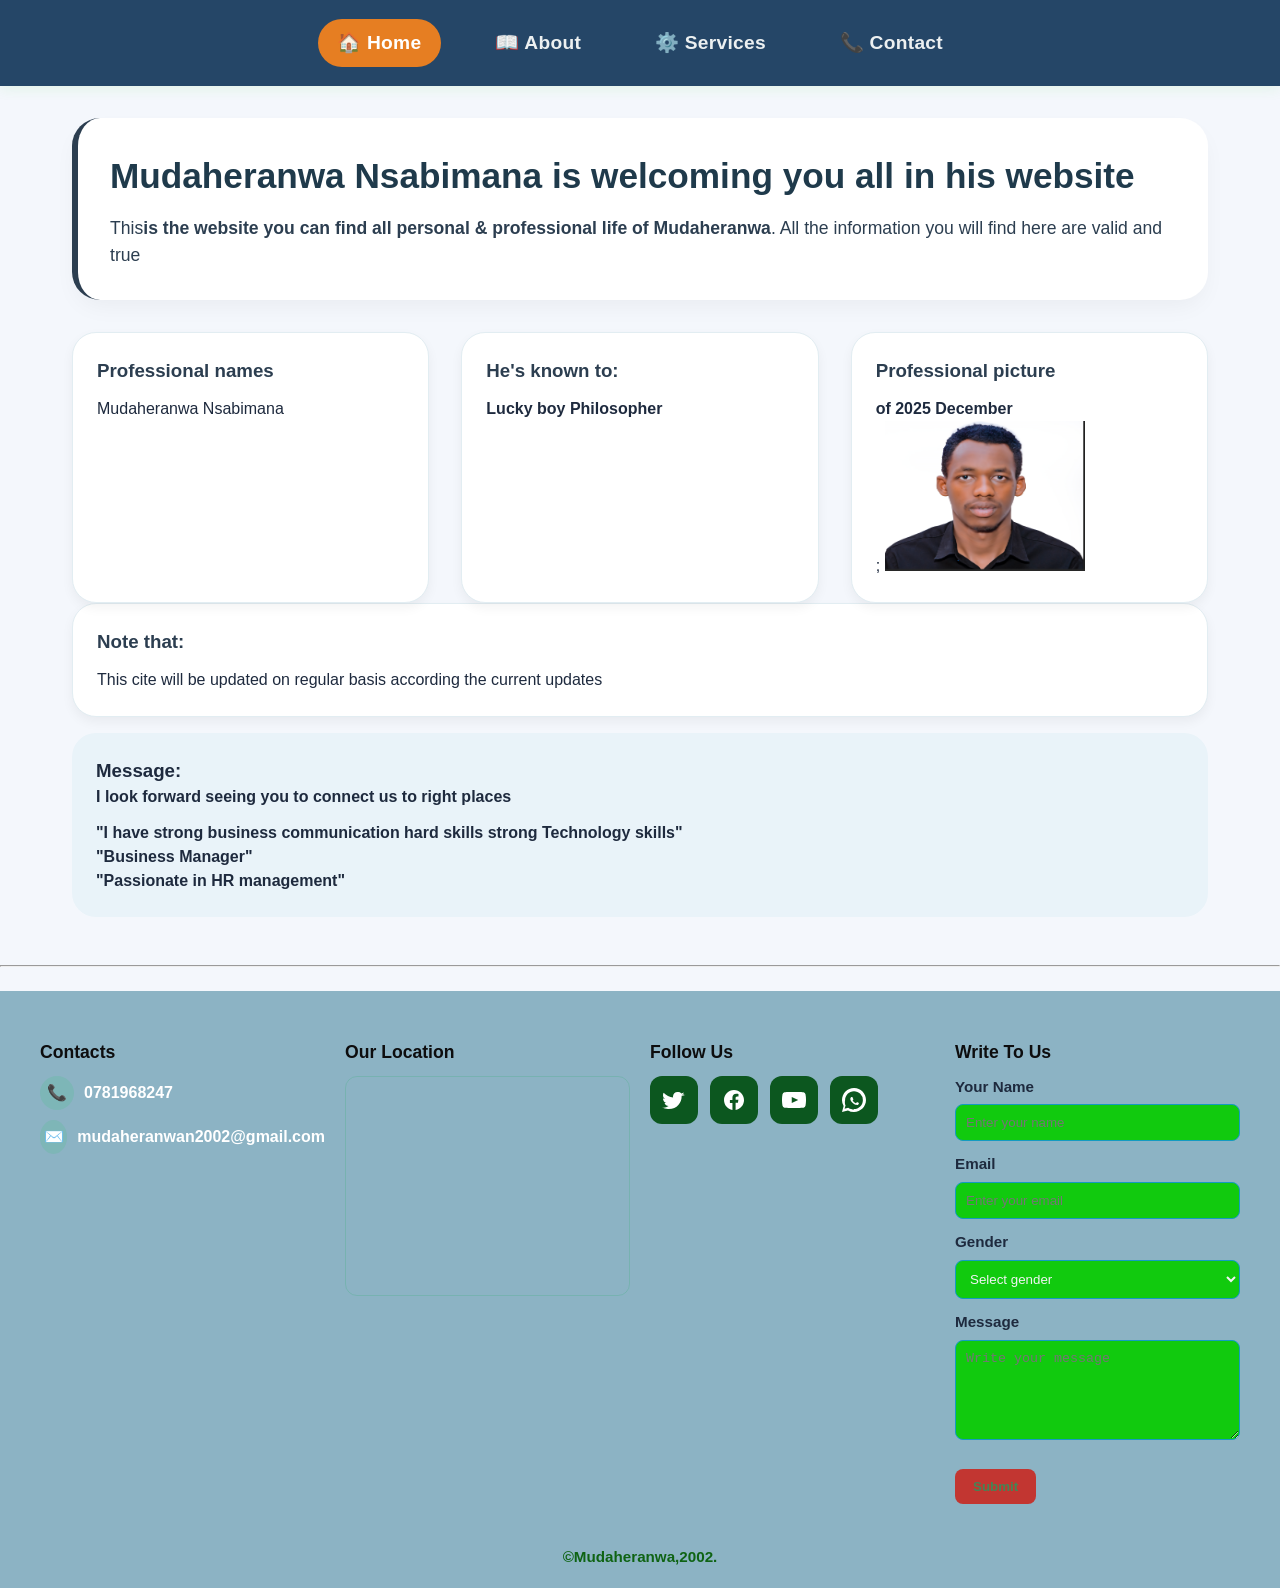
<file: index.html>
<!DOCTYPE html>
<html lang="en">
<head>
    <meta charset="UTF-8">
    <meta name="viewport" content="width=device-width, initial-scale=1.0">
    <title>Philosopher2002.com</title>
    <link rel="icon" href="Screenshot 2026-04-29 182032.png" type="image/x-icon">
    
    <link rel="stylesheet" href="mudaheranwan.css">
</head>
<body>

<header class="page-header">

    <ul class="nav-list">
        <li><a href="index.htm" class="active-page">🏠 Home</a></li>
        <li><a href="About.html">📖 About</a></li>
        <li><a href="services.html">⚙️ Services</a></li>
        <li><a href="contact.html">📞 Contact</a></li>
    </ul>
</header>

<main class="container">
   
    <div class="hero">
        <h1>Mudaheranwa Nsabimana is welcoming you all in his website</h1>
        <p>This<strong>is the website you can find all personal & professional life of Mudaheranwa</strong>. All the information you will find here are valid and true</p>
    </div>

    <div class="card-grid">
        <div class="card">
            <h3>Professional names </h3>
            <p>Mudaheranwa Nsabimana</p>
        </div>
        <div class="card">
            <h3>He's known to:</h3>
            <p><strong>Lucky boy Philosopher</strong></p>
        </div>
        <div class="card">
            <h3>Professional picture <h4>of 2025 December</h4>;</h3>
            <img src="pic.png" 
     alt="Descriptive text for accessibility" 
     width="200" 
     height="150"
     title="Tooltip on hover">
    </div>

        </div>
        <div class="card">
            <h3>Note that:</h3>
            <p>This cite will be updated on regular basis according the current updates</p>
        </div>
    </div>

   

    <div style="background: #e9f3f9; padding: 1.5rem; border-radius: 24px; margin-top: 1rem;">
        <h3>Message:</h3>
        <p><strong> I look forward seeing you to connect us to right places</p>
        <p style="margin-top: 0.75rem;"><p>"I have strong business communication hard skills strong Technology skills"</p>   <p>"Business Manager"</p>  <p>"Passionate in HR management"</p>
    </p>
    </div>
</main>
 <hr />


  <div class="footer-bottom"></div>
 
<footer class="site-footer">
        <div class="footer-sections">
            <div class="footer-block">
                <h2>Contacts</h2>
                <div class="footer-item">
                    <span class="icon">📞</span>
                    <a href="tel:0781968247">0781968247</a>
                </div>
                <div class="footer-item">
                    <span class="icon">✉️</span>
                    <a href="https://myaccount.google.com/?hl=en&utm_source=OGB&utm_medium=act&gar=WzJd">mudaheranwan2002@gmail.com</a>
                </div>
            </div>

            <div class="footer-block">
                <h2>Our Location</h2>
                <div class="map-wrapper">
                    <iframe src="https://maps.google.com/maps?q=Kiziba%20Refugee%20Camp%2C%20Karongi%20District&t=&z=14&ie=UTF8&iwloc=&output=embed" title="Kiziba Refugee Camp Map"></iframe>
                </div>
            </div>

            <div class="footer-block">
                <h2>Follow Us</h2>
                <div class="social-icons">
                    <a href="https://www.linkedin.com/in/mudaheranwa-nsabimana-331b16403/" class="social-icon" aria-label="Twitter"> 
                        <svg viewBox="0 0 24 24" aria-hidden="true">
                            <path d="M22.46 6c-.77.35-1.5.59-2.28.69.82-.5 1.45-1.3 1.75-2.24-.77.45-1.63.78-2.54.95A4.48 4.48 0 0015.5 4c-2.5 0-4.5 2.04-4.5 4.56 0 .36.04.71.12 1.05C7.69 9.38 4.07 7.6 1.64 4.87c-.4.68-.63 1.45-.63 2.28 0 1.57.8 2.96 2.02 3.77-.74 0-1.44-.22-2.05-.56v.06c0 2.2 1.53 4.04 3.56 4.45-.37.1-.76.15-1.16.15-.28 0-.56-.02-.83-.08.56 1.77 2.17 3.05 4.08 3.09A9 9 0 010 19.54 12.74 12.74 0 006.88 21c8.25 0 12.77-6.76 12.77-12.62 0-.19 0-.37-.01-.56A9.06 9.06 0 0024 6.5a8.82 8.82 0 01-2.54.7z" />
                        </svg>
                        
                    </a>
                    <a href="https://web.facebook.com/lucky.bou.571157" class="social-icon" aria-label="Facebook">
                        <svg viewBox="0 0 24 24" aria-hidden="true">
                            <path d="M22 12.07C22 6.49 17.52 2 12 2S2 6.49 2 12.07c0 5 3.66 9.14 8.44 9.93v-7.03H7.9v-2.9h2.54V9.62c0-2.5 1.5-3.88 3.8-3.88 1.1 0 2.24.2 2.24.2v2.46h-1.26c-1.24 0-1.62.77-1.62 1.56v1.88h2.77l-.44 2.9h-2.33V22c4.78-.8 8.44-4.93 8.44-9.93z" />
                        </svg>
                    </a>
                    <a href="https://www.youtube.com/channel/UCD6OWW9Ol1NlGUGzyv41yBQ" class="social-icon" aria-label="YouTube">
                        <svg viewBox="0 0 24 24" aria-hidden="true">
                            <path d="M23.5 6.2a2.8 2.8 0 00-1.96-2C19.56 4 12 4 12 4s-7.56 0-9.53.2A2.8 2.8 0 00.5 6.2 29.18 29.18 0 000 12a29.18 29.18 0 00.5 5.8 2.8 2.8 0 001.96 2C4.44 20 12 20 12 20s7.56 0 9.53-.2a2.8 2.8 0 001.96-2A29.18 29.18 0 0024 12a29.18 29.18 0 00-.5-5.8zM9.75 15.02V8.98l6.5 3.02-6.5 3.02z" />
                        </svg>
                    </a>
                    <a href="https://web.whatsapp.com/" class="social-icon" aria-label="WhatsApp">
                        <svg viewBox="0 0 24 24" aria-hidden="true">
                            <path d="M20.52 3.48A11.87 11.87 0 0012 0C5.37 0 0 5.4 0 12.09a11.79 11.79 0 001.62 6L0 24l5.99-1.56A11.84 11.84 0 0012 24c6.63 0 12-5.4 12-11.91 0-3.18-1.24-6.17-3.48-8.61zM12 21.54c-1.92 0-3.8-.52-5.44-1.5l-.39-.22-3.55.92.95-3.46-.25-.36A8.82 8.82 0 013.12 12.1c0-4.89 3.97-8.86 8.88-8.86 2.37 0 4.59.92 6.26 2.59a8.78 8.78 0 012.6 6.26c.02 4.89-3.96 8.86-8.87 8.86zm4.81-6.66c-.21-.1-1.24-.62-1.44-.69s-.37-.1-.53.1c-.16.21-.6.69-.73.83-.13.14-.26.15-.48.05-.21-.1-.89-.33-1.7-1.05-.63-.56-1.05-1.25-1.17-1.46-.13-.21-.01-.32.09-.42.09-.09.21-.24.31-.36.1-.12.13-.21.19-.35.06-.14.03-.26-.01-.36-.05-.1-.53-1.28-.73-1.75-.19-.45-.38-.39-.53-.4-.14-.01-.3-.01-.46-.01s-.36.05-.55.26c-.19.21-.73.71-.73 1.74s.75 2.02.86 2.16c.1.14 1.48 2.3 3.59 3.22.5.22.89.35 1.2.45.5.16.95.14 1.31.09.4-.05 1.24-.51 1.42-1.01.18-.5.18-.93.13-1.02-.04-.09-.17-.15-.38-.25z" />
                        </svg>
                    </a>
                </div>
            </div>

            <div class="footer-block">
                <h2>Write To Us</h2>
                <form class="footer-form">
                    <label>
                        <strong>Your Name</strong>
                        <input type="text" placeholder="Enter your name">
                    </label>
                    <label>
                        <strong>Email</strong>
                        <input type="email" placeholder="Enter your email">
                    </label>
                    <label>
                        <strong>Gender</strong>
                        <select>
                            <option value="">Select gender</option>
                            <option>Female</option>
                            <option>Male</option>
                              
                        </select>
                    </label>
                    <label>
                        <strong>Message</strong>
                        <textarea placeholder="Write your message"></textarea>
                    </label>
                    <button type="submit"><strong>Submit</strong></button>
                </form>
            </div>
        </div>

        <div class="footer-bottom">&copy;<strong>Mudaheranwa,2002.</strong></div>
    </footer>
</body>
</html>
</file>
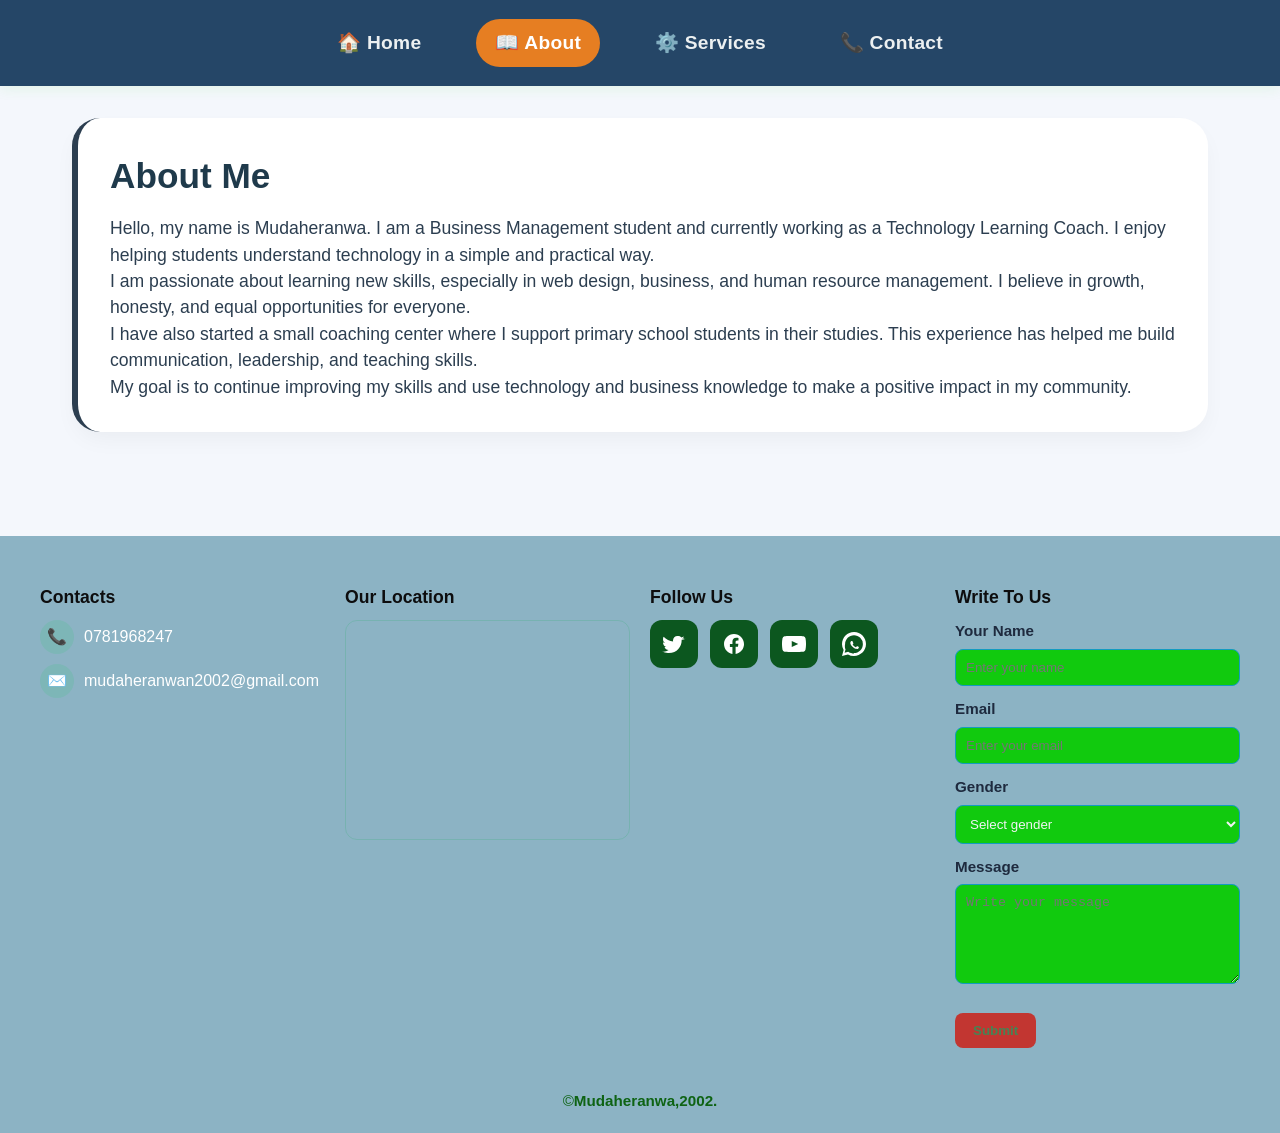
<file: About.html>
<!DOCTYPE html>
<html lang="en">
<head>
    <meta charset="UTF-8">
    <meta name="viewport" content="width=device-width, initial-scale=1.0">
    <title>About</title>
   
    <link rel="stylesheet" href="mudaheranwan.css">
</head>
<body>

<header class="page-header">
    <ul class="nav-list">
        <li><a href="index.html">🏠 Home</a></li>
        <li><a href="About.html" class="active-page">📖 About</a></li>
        <li><a href="services.html">⚙️ Services</a></li>
        <li><a href="contact.html">📞 Contact</a></li>
    </ul>
</header>

<main class="container">
    <div class="hero">
        <h1>About Me</h1>
        <p>Hello, my name is Mudaheranwa. I am a Business Management student and currently working as a Technology Learning Coach. I enjoy helping students understand technology in a simple and practical way.</p>
        <p>I am passionate about learning new skills, especially in web design, business, and human resource management. I believe in growth, honesty, and equal opportunities for everyone.</p>
        <p>I have also started a small coaching center where I support primary school students in their studies. This experience has helped me build communication, leadership, and teaching skills.</p>
        <p>My goal is to continue improving my skills and use technology and business knowledge to make a positive impact in my community.</p>
    </div>
</main>

 <div class="footer-bottom"></div>
 
 
<footer class="site-footer">
        <div class="footer-sections">
            <div class="footer-block">
                <h2>Contacts</h2>
                <div class="footer-item">
                    <span class="icon">📞</span>
                    <a href="tel:0781968247">0781968247</a>
                </div>
                <div class="footer-item">
                    <span class="icon">✉️</span>
                    <a href="mailto:mudaheranwan2002@gmail.com">mudaheranwan2002@gmail.com</a>
                </div>
            </div>

            <div class="footer-block">
                <h2>Our Location</h2>
                <div class="map-wrapper">
                    <iframe src="https://maps.google.com/maps?q=Kiziba%20Refugee%20Camp%2C%20Karongi%20District&t=&z=14&ie=UTF8&iwloc=&output=embed" title="Kiziba Refugee Camp Map"></iframe>
                </div>
            </div>

            <div class="footer-block">
                <h2>Follow Us</h2>
                <div class="social-icons">
                    <a href="https://www.linkedin.com/in/mudaheranwa-nsabimana-331b16403/" class="social-icon" aria-label="Twitter">
                        <svg viewBox="0 0 24 24" aria-hidden="true">
                            <path d="M22.46 6c-.77.35-1.5.59-2.28.69.82-.5 1.45-1.3 1.75-2.24-.77.45-1.63.78-2.54.95A4.48 4.48 0 0015.5 4c-2.5 0-4.5 2.04-4.5 4.56 0 .36.04.71.12 1.05C7.69 9.38 4.07 7.6 1.64 4.87c-.4.68-.63 1.45-.63 2.28 0 1.57.8 2.96 2.02 3.77-.74 0-1.44-.22-2.05-.56v.06c0 2.2 1.53 4.04 3.56 4.45-.37.1-.76.15-1.16.15-.28 0-.56-.02-.83-.08.56 1.77 2.17 3.05 4.08 3.09A9 9 0 010 19.54 12.74 12.74 0 006.88 21c8.25 0 12.77-6.76 12.77-12.62 0-.19 0-.37-.01-.56A9.06 9.06 0 0024 6.5a8.82 8.82 0 01-2.54.7z" />
                        </svg>
                    </a>
                    <a href="https://web.facebook.com/lucky.bou.571157" class="social-icon" aria-label="Facebook">
                        <svg viewBox="0 0 24 24" aria-hidden="true">
                            <path d="M22 12.07C22 6.49 17.52 2 12 2S2 6.49 2 12.07c0 5 3.66 9.14 8.44 9.93v-7.03H7.9v-2.9h2.54V9.62c0-2.5 1.5-3.88 3.8-3.88 1.1 0 2.24.2 2.24.2v2.46h-1.26c-1.24 0-1.62.77-1.62 1.56v1.88h2.77l-.44 2.9h-2.33V22c4.78-.8 8.44-4.93 8.44-9.93z" />
                        </svg>
                    </a>
                    <a href="https://www.youtube.com/channel/UCD6OWW9Ol1NlGUGzyv41yBQ" class="social-icon" aria-label="YouTube">
                        <svg viewBox="0 0 24 24" aria-hidden="true">
                            <path d="M23.5 6.2a2.8 2.8 0 00-1.96-2C19.56 4 12 4 12 4s-7.56 0-9.53.2A2.8 2.8 0 00.5 6.2 29.18 29.18 0 000 12a29.18 29.18 0 00.5 5.8 2.8 2.8 0 001.96 2C4.44 20 12 20 12 20s7.56 0 9.53-.2a2.8 2.8 0 001.96-2A29.18 29.18 0 0024 12a29.18 29.18 0 00-.5-5.8zM9.75 15.02V8.98l6.5 3.02-6.5 3.02z" />
                        </svg>
                    </a>
                    <a href="https://web.whatsapp.com/" class="social-icon" aria-label="WhatsApp">
                        <svg viewBox="0 0 24 24" aria-hidden="true">
                            <path d="M20.52 3.48A11.87 11.87 0 0012 0C5.37 0 0 5.4 0 12.09a11.79 11.79 0 001.62 6L0 24l5.99-1.56A11.84 11.84 0 0012 24c6.63 0 12-5.4 12-11.91 0-3.18-1.24-6.17-3.48-8.61zM12 21.54c-1.92 0-3.8-.52-5.44-1.5l-.39-.22-3.55.92.95-3.46-.25-.36A8.82 8.82 0 013.12 12.1c0-4.89 3.97-8.86 8.88-8.86 2.37 0 4.59.92 6.26 2.59a8.78 8.78 0 012.6 6.26c.02 4.89-3.96 8.86-8.87 8.86zm4.81-6.66c-.21-.1-1.24-.62-1.44-.69s-.37-.1-.53.1c-.16.21-.6.69-.73.83-.13.14-.26.15-.48.05-.21-.1-.89-.33-1.7-1.05-.63-.56-1.05-1.25-1.17-1.46-.13-.21-.01-.32.09-.42.09-.09.21-.24.31-.36.1-.12.13-.21.19-.35.06-.14.03-.26-.01-.36-.05-.1-.53-1.28-.73-1.75-.19-.45-.38-.39-.53-.4-.14-.01-.3-.01-.46-.01s-.36.05-.55.26c-.19.21-.73.71-.73 1.74s.75 2.02.86 2.16c.1.14 1.48 2.3 3.59 3.22.5.22.89.35 1.2.45.5.16.95.14 1.31.09.4-.05 1.24-.51 1.42-1.01.18-.5.18-.93.13-1.02-.04-.09-.17-.15-.38-.25z" />
                        </svg>
                    </a>
                </div>
            </div>

            <div class="footer-block">
                <h2>Write To Us</h2>
                <form class="footer-form">
                    <label>
                        <strong>Your Name</strong>
                        <input type="text" placeholder="Enter your name">
                    </label>
                    <label>
                        <strong>Email</strong>
                        <input type="email" placeholder="Enter your email">
                    </label>
                    <label>
                        <strong>Gender</strong>
                        <select>
                            <option value="">Select gender</option>
                            <option>Female</option>
                            <option>Male</option>
                              
                        </select>
                    </label>
                    <label>
                        <strong>Message</strong>
                        <textarea placeholder="Write your message"></textarea>
                    </label>
                    <button type="submit"><strong>Submit</strong></button>
                </form>
            </div>
        </div>

        <div class="footer-bottom">&copy;<strong>Mudaheranwa,2002.</strong></div>
    </footer>
</body>
</html>
</file>
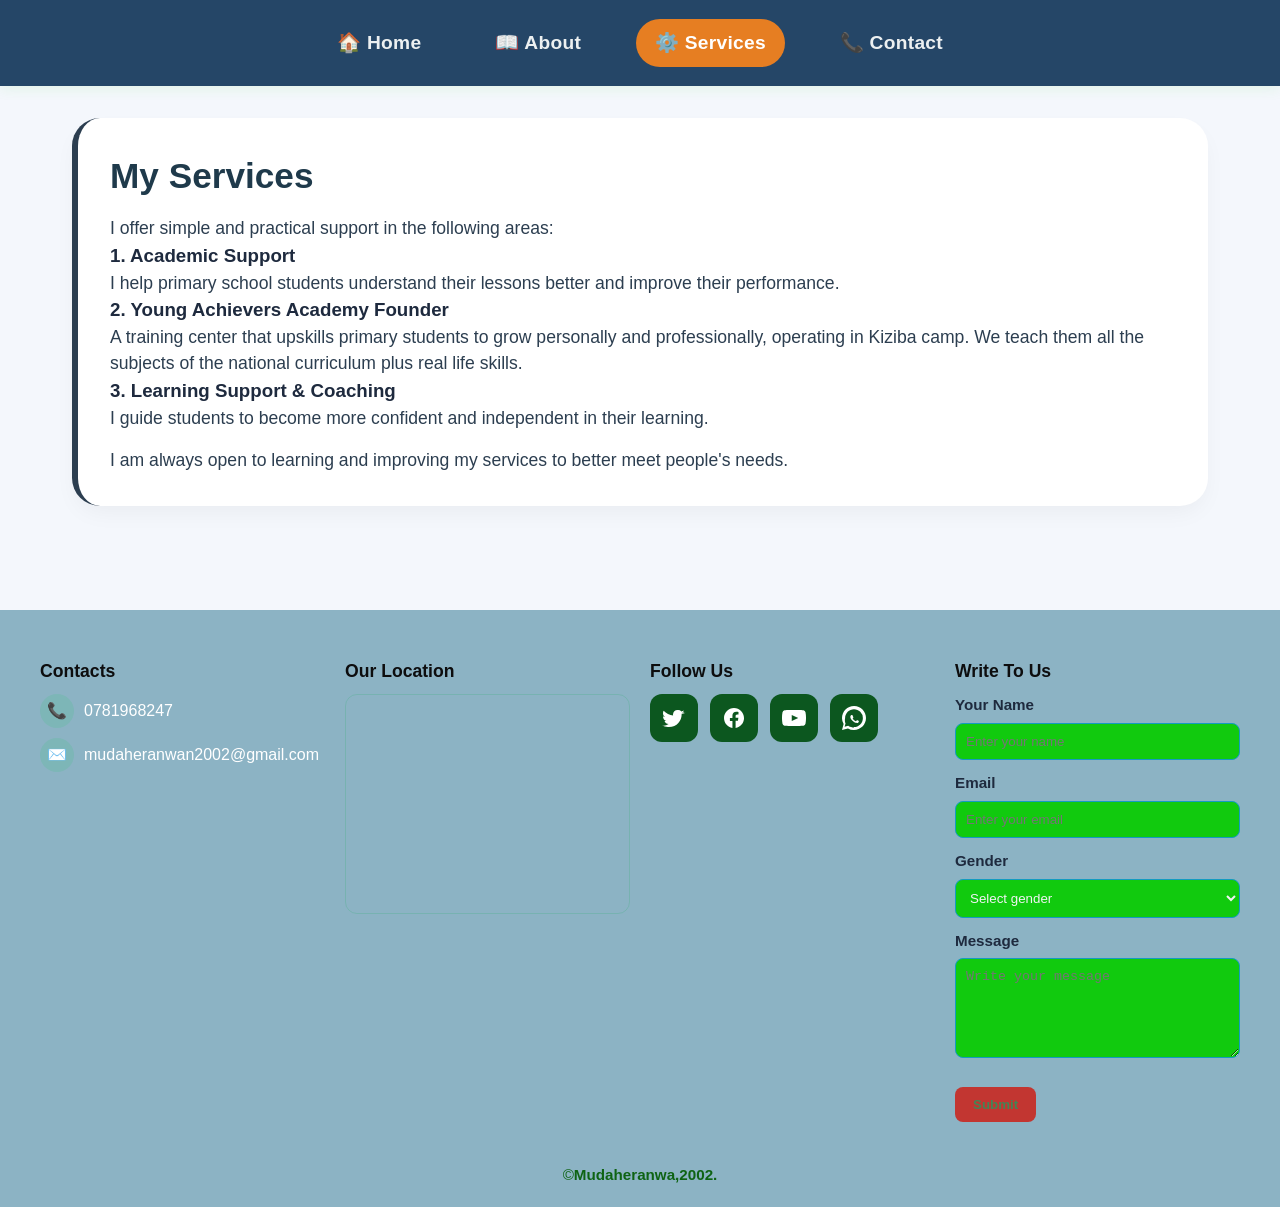
<file: services.html>
<!DOCTYPE html>
<html lang="en">
<head>
    <meta charset="UTF-8">
    <meta name="viewport" content="width=device-width, initial-scale=1.0">
    <title>Services | Mudaheranwa</title>
   <link rel="stylesheet" href="mudaheranwan.css">
</head>
<body>

<header class="page-header">
    <ul class="nav-list">
        <li><a href="index.html">🏠 Home</a></li>
        <li><a href="About.html">📖 About</a></li>
        <li><a href="services.html" class="active-page">⚙️ Services</a></li>
        <li><a href="contact.html">📞 Contact</a></li>
    </ul>
</header>

<main class="container">
    <div class="hero">
        <h1>My Services</h1>
        <p>I offer simple and practical support in the following areas:</p>

        <h3>1. Academic Support</h3>
        <p>I help primary school students understand their lessons better and improve their performance.</p>

        <h3>2. Young Achievers Academy Founder</h3>
        <p>A training center that upskills primary students to grow personally and professionally, operating in Kiziba camp. We teach them all the subjects of the national curriculum plus real life skills.</p>

        <h3>3. Learning Support & Coaching</h3>
        <p>I guide students to become more confident and independent in their learning.</p>

        <p style="margin-top: 1rem;">I am always open to learning and improving my services to better meet people's needs.</p>
    </div>
</main>

<div class="footer-bottom"></div>
<footer class="site-footer">
        <div class="footer-sections">
            <div class="footer-block">
                <h2>Contacts</h2>
                <div class="footer-item">
                    <span class="icon">📞</span>
                    <a href="tel:0781968247">0781968247</a>
                </div>
                <div class="footer-item">
                    <span class="icon">✉️</span>
                    <a href="mailto:mudaheranwan2002@gmail.com">mudaheranwan2002@gmail.com</a>
                </div>
            </div>

            <div class="footer-block">
                <h2>Our Location</h2>
                <div class="map-wrapper">
                    <iframe src="https://maps.google.com/maps?q=Kiziba%20Refugee%20Camp%2C%20Karongi%20District&t=&z=14&ie=UTF8&iwloc=&output=embed" title="Kiziba Refugee Camp Map"></iframe>
                </div>
            </div>

            <div class="footer-block">
                <h2>Follow Us</h2>
                <div class="social-icons">
                    <a href="https://www.linkedin.com/in/mudaheranwa-nsabimana-331b16403/" class="social-icon" aria-label="Twitter">
                        <svg viewBox="0 0 24 24" aria-hidden="true">
                            <path d="M22.46 6c-.77.35-1.5.59-2.28.69.82-.5 1.45-1.3 1.75-2.24-.77.45-1.63.78-2.54.95A4.48 4.48 0 0015.5 4c-2.5 0-4.5 2.04-4.5 4.56 0 .36.04.71.12 1.05C7.69 9.38 4.07 7.6 1.64 4.87c-.4.68-.63 1.45-.63 2.28 0 1.57.8 2.96 2.02 3.77-.74 0-1.44-.22-2.05-.56v.06c0 2.2 1.53 4.04 3.56 4.45-.37.1-.76.15-1.16.15-.28 0-.56-.02-.83-.08.56 1.77 2.17 3.05 4.08 3.09A9 9 0 010 19.54 12.74 12.74 0 006.88 21c8.25 0 12.77-6.76 12.77-12.62 0-.19 0-.37-.01-.56A9.06 9.06 0 0024 6.5a8.82 8.82 0 01-2.54.7z" />
                        </svg>
                    </a>
                    <a href="https://web.facebook.com/lucky.bou.571157" class="social-icon" aria-label="Facebook">
                        <svg viewBox="0 0 24 24" aria-hidden="true">
                            <path d="M22 12.07C22 6.49 17.52 2 12 2S2 6.49 2 12.07c0 5 3.66 9.14 8.44 9.93v-7.03H7.9v-2.9h2.54V9.62c0-2.5 1.5-3.88 3.8-3.88 1.1 0 2.24.2 2.24.2v2.46h-1.26c-1.24 0-1.62.77-1.62 1.56v1.88h2.77l-.44 2.9h-2.33V22c4.78-.8 8.44-4.93 8.44-9.93z" />
                        </svg>
                    </a>
                    <a href="https://www.youtube.com/channel/UCD6OWW9Ol1NlGUGzyv41yBQ" class="social-icon" aria-label="YouTube">
                        <svg viewBox="0 0 24 24" aria-hidden="true">
                            <path d="M23.5 6.2a2.8 2.8 0 00-1.96-2C19.56 4 12 4 12 4s-7.56 0-9.53.2A2.8 2.8 0 00.5 6.2 29.18 29.18 0 000 12a29.18 29.18 0 00.5 5.8 2.8 2.8 0 001.96 2C4.44 20 12 20 12 20s7.56 0 9.53-.2a2.8 2.8 0 001.96-2A29.18 29.18 0 0024 12a29.18 29.18 0 00-.5-5.8zM9.75 15.02V8.98l6.5 3.02-6.5 3.02z" />
                        </svg>
                    </a>
                    <a href="https://web.whatsapp.com/" class="social-icon" aria-label="WhatsApp">
                        <svg viewBox="0 0 24 24" aria-hidden="true">
                            <path d="M20.52 3.48A11.87 11.87 0 0012 0C5.37 0 0 5.4 0 12.09a11.79 11.79 0 001.62 6L0 24l5.99-1.56A11.84 11.84 0 0012 24c6.63 0 12-5.4 12-11.91 0-3.18-1.24-6.17-3.48-8.61zM12 21.54c-1.92 0-3.8-.52-5.44-1.5l-.39-.22-3.55.92.95-3.46-.25-.36A8.82 8.82 0 013.12 12.1c0-4.89 3.97-8.86 8.88-8.86 2.37 0 4.59.92 6.26 2.59a8.78 8.78 0 012.6 6.26c.02 4.89-3.96 8.86-8.87 8.86zm4.81-6.66c-.21-.1-1.24-.62-1.44-.69s-.37-.1-.53.1c-.16.21-.6.69-.73.83-.13.14-.26.15-.48.05-.21-.1-.89-.33-1.7-1.05-.63-.56-1.05-1.25-1.17-1.46-.13-.21-.01-.32.09-.42.09-.09.21-.24.31-.36.1-.12.13-.21.19-.35.06-.14.03-.26-.01-.36-.05-.1-.53-1.28-.73-1.75-.19-.45-.38-.39-.53-.4-.14-.01-.3-.01-.46-.01s-.36.05-.55.26c-.19.21-.73.71-.73 1.74s.75 2.02.86 2.16c.1.14 1.48 2.3 3.59 3.22.5.22.89.35 1.2.45.5.16.95.14 1.31.09.4-.05 1.24-.51 1.42-1.01.18-.5.18-.93.13-1.02-.04-.09-.17-.15-.38-.25z" />
                        </svg>
                    </a>
                </div>
            </div>

            <div class="footer-block">
                <h2>Write To Us</h2>
                <form class="footer-form">
                    <label>
                        <strong>Your Name</strong>
                        <input type="text" placeholder="Enter your name">
                    </label>
                    <label>
                        <strong>Email</strong>
                        <input type="email" placeholder="Enter your email">
                    </label>
                    <label>
                        <strong>Gender</strong>
                        <select>
                            <option value="">Select gender</option>
                            <option>Female</option>
                            <option>Male</option>
                              
                        </select>
                    </label>
                    <label>
                        <strong>Message</strong>
                        <textarea placeholder="Write your message"></textarea>
                    </label>
                    <button type="submit"><strong>Submit</strong></button>
                </form>
            </div>
        </div>

        <div class="footer-bottom">&copy;<strong>Mudaheranwa,2002.</strong></div>
    </footer>
</body>
</html>

</body>
</html>
</file>
<file: mudaheranwan.css>
/* mudaheranwan.css - External stylesheet */

* {
    margin: 0;
    padding: 0;
    box-sizing: border-box;
}

body {
    font-family: 'Segoe UI', Roboto, 'Helvetica Neue', sans-serif;
    background-color: #f4f7fc;
    color: #1e2a3e;
    line-height: 1.5;
    min-height: 100vh;
    display: flex;
    flex-direction: column;
}

.container {
    max-width: 1200px;
    margin: 0 auto;
    padding: 2rem 2rem 3rem;
    flex: 1;
}

.page-header {
    background-color: #254667;
    padding: 1.2rem 2rem;
    box-shadow: 0 4px 12px rgba(51, 222, 36, 0.08);
}

.nav-list {
    display: flex;
    justify-content: center;
    align-items: center;
    list-style: none;
    gap: 2.2rem;
    flex-wrap: wrap;
}

.nav-list li a {
    display: inline-block;
    text-decoration: none;
    font-weight: 600;
    font-size: 1.2rem;
    padding: 0.6rem 1.2rem;
    border-radius: 32px;
    transition: all 0.25s ease-in-out;
    background-color: transparent;
    color: #ecf0f1;
    letter-spacing: 0.3px;
}

.nav-list li a:hover {
    background-color: #f39c12;
    color: #0b5ce9;
    transform: translateY(-2px);
    box-shadow: 0 4px 10px rgba(0, 0, 0, 0.15);
}

.nav-list li a.active-page {
    background-color: #e67e22;
    color: white;
    pointer-events: none;
}

.hero {
    background: white;
    padding: 2rem 2rem;
    border-radius: 28px;
    box-shadow: 0 10px 25px -5px rgba(0, 0, 0, 0.05);
    margin-bottom: 2rem;
    border-left: 6px solid #2c3e50;
}

.hero h1 {
    font-size: 2.2rem;
    margin-bottom: 0.75rem;
    color: #1f3a4b;
}

.hero p {
    font-size: 1.1rem;
    color: #2c3e50;
}

.card-grid {
    display: flex;
    gap: 2rem;
    flex-wrap: wrap;
    margin-top: 1.2rem;
}

.card {
    background: white;
    padding: 1.5rem;
    border-radius: 24px;
    flex: 1;
    min-width: 200px;
    box-shadow: 0 5px 12px rgba(0,0,0,0.05);
    transition: 0.2s;
    border: 1px solid #e2edf2;
}

.card h3 {
    margin-bottom: 0.75rem;
    color: #2c3e50;
}


.site-footer {
    background: #8cb3c4;
    padding: 30px 20px 20px;
}

.footer-sections {
    display: flex;
    flex-wrap: wrap;
    gap: 20px;
    justify-content: space-between;
    max-width: 1200px;
    margin: 0 auto;
}

.footer-block {
    flex: 1 1 240px;
    min-width: 220px;
    background: transparent;
    padding: 18px 0;
    border-radius: 0;
}

.footer-block h2 {
    margin-top: 0;
    margin-bottom: 10px;
    font-size: 1.1rem;
    border-bottom: none;
    padding-bottom: 0;
    color: #0d0d0e;
}

.footer-item {
    display: flex;
    align-items: center;
    gap: 10px;
    margin-bottom: 10px;
}

.icon {
    display: inline-flex;
    align-items: center;
    justify-content: center;
    width: 34px;
    height: 34px;
    border-radius: 50%;
    background: rgba(23, 202, 89, 0.12);
}

a {
    color: #ffffff;
    text-decoration: none;
}

a:hover {
    text-decoration: none;
}

.map-wrapper {
    width: 100%;
    height: 220px;
    border-radius: 12px;
    overflow: hidden;
    border: 1px solid rgba(6, 172, 70, 0.15);
}

.map-wrapper iframe {
    width: 100%;
    height: 100%;
    border: 0;
}

.social-icons {
    display: flex;
    flex-wrap: wrap;
    gap: 12px;
}

.social-icon {
    display: inline-flex;
    align-items: center;
    justify-content: center;
    width: 48px;
    height: 48px;
    border-radius: 12px;
    background: #0c571f;
    transition: background 0.2s ease;
}

.social-icon:hover {
    background: #6ef772;
}

.social-icon svg {
    width: 24px;
    height: 24px;
    fill: #ffffff;
}

.footer-form label {
    display: block;
    margin-bottom: 12px;
    font-size: 0.95rem;
}

.footer-form input,
.footer-form select,
.footer-form textarea {
    width: 100%;
    padding: 10px;
    margin-top: 6px;
    border: 1px solid #149bc1;
    border-radius: 8px;
    background: #11ca0e;
    color: #f1f3f4;
}

.footer-form textarea {
    min-height: 100px;
    resize: vertical;
}

.footer-form button {
    margin-top: 10px;
    padding: 10px 18px;
    border: none;
    border-radius: 8px;
    background: #c23631;
    color: #458455;
    cursor: pointer;
}

.footer-form button:hover {
    background: #1e90ff;
}

.footer-bottom {
    margin-top: 24px;
    text-align: center;
    font-size: 0.95rem;
    color: #0e6313;
}

@media (max-width: 840px) {
    .footer-sections {
        flex-direction: column;
    }
}
</file>
